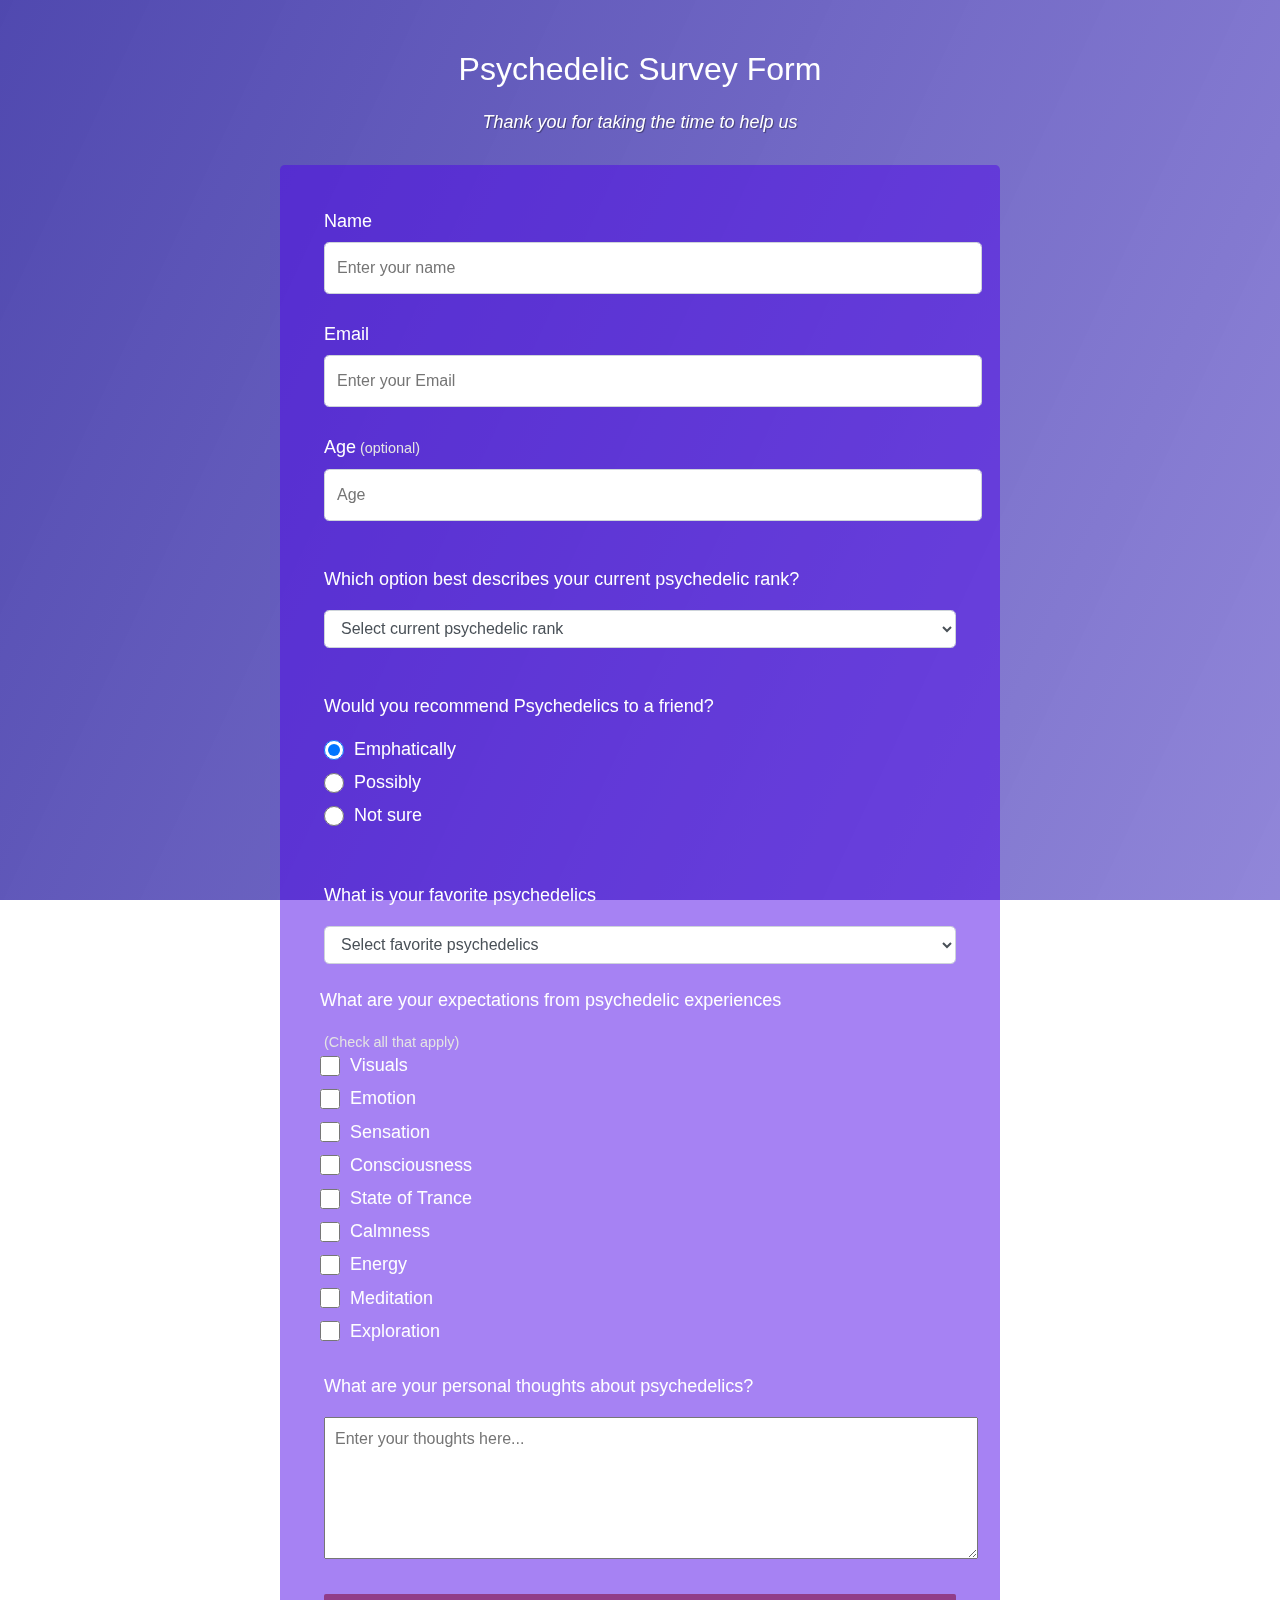
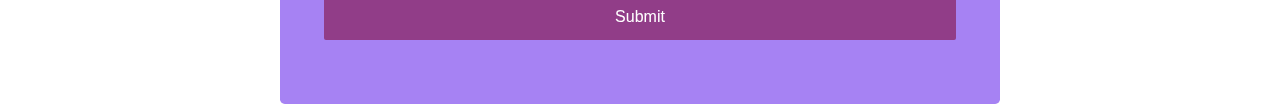
<file: Survey Form/index.html>
<!DOCTYPE html>
<html lang="en">
<head>
    <meta charset="UTF-8">
    <meta name="viewport" content="width=device-width, initial-scale=1.0">
    <title>Psychedelic Survey Form</title>
    <link rel="stylesheet" href="css/style.css" type="text/css">
</head>
<body>
    <div class="container">
        <header class="header">
            <h1 id="title" class="text-center">Psychedelic Survey Form</h1>
            <p id="description" class="description text-center">Thank you for taking the time to help us</p>
        </header>
        <form id="survey-form">
            <div class="form-group">
                <label id="name-label" for="name">Name</label>
                <input type="text" name="name" id="name" class="form-control" placeholder="Enter your name" required>
            </div>
            <div class="form-group">
                <label id="email-label" for="email">Email</label>
                <input type="email" name="email" id="email" class="form-control" placeholder="Enter your Email" required>
            </div>
            <div class="form-group">
                <label id="number-label" for="age">
                    Age
                    <span class="clue">(optional)</span>
                </label>
                <input type="number" name="age" id="number" class="form-control" min="18" max="118" placeholder="Age">
            </div>
            <div class="form-group">
                <p>Which option best describes your current psychedelic rank?</p>
                <select name="role" id="dropdown" class="form-control" required>
                    <option disabled selected value>Select current psychedelic rank</option>
                    <option value="beginner">Beginner</option>
                    <option value="experienced">Experienced</option>
                    <option value="enlightened">Enlightened</option>
                    <option value="mystical">Mystical</option>
                    <option value="heroic">Heroic</option>
                    <option value="out">Out of this world</option>
                    <option value="other">From other dimensions</option>
                    <option value="preferNo">Prefer not to say</option>
                </select>
            </div>
            <div class="form-group">
                <p>Would you recommend Psychedelics to a friend?</p>
                <label>
                    <input type="radio" name="user-recommend" value="emphatically" class="input-radio" checked>
                    Emphatically
                </label>
                <label>
                    <input type="radio" name="user-recommend" value="possibly" class="input-radio">
                    Possibly
                </label>
                <label>
                    <input type="radio" name="user-recommend" value="not-sure" class="input-radio">
                    Not sure
                </label>
            </div>
            <div class="form-group">
                <p>What is your favorite psychedelics</p>
                <select name="favorite" id="favorite" class="form-control" required>
                    <option disabled selected value>Select favorite psychedelics</option>
                    <option value="lsd">LSD</option>
                    <option value="dmt">DMT</option>
                    <option value="salvia">Salvia Divinorum</option>
                    <option value="psilocybin">Psilocybin</option>
                    <option value="mescaline">Mescaline</option>
                    <option value="5-meo-dmt">5-MeO-DMT</option>
                    <option value="2cb">2C-B</option>
                    <option value="bufotenin">Bufotenin</option>
                    <option value="ketamine">Ketamine</option>
                    <option value="ibogaine">Ibogaine</option>
                    <option value="others">Others</option>
                </select>
            </div>
            <div class="form-grorp">
                <p>What are your expectations from psychedelic experiences</p>
                <span class="clue">(Check all that apply)</span>
                <label>
                    <input type="checkbox" name="expectation" class="input-checkbox" value="visuals">
                    Visuals
                </label>
                <label>
                    <input type="checkbox" name="expectation" class="input-checkbox" value="emotion">
                    Emotion
                </label>
                <label>
                    <input type="checkbox" name="expectation" class="input-checkbox" value="sensation">
                    Sensation
                </label>
                <label>
                    <input type="checkbox" name="expectation" class="input-checkbox" value="consciousness">
                    Consciousness
                </label>
                <label>
                    <input type="checkbox" name="expectation" class="input-checkbox" value="trance">
                    State of Trance
                </label>
                <label>
                    <input type="checkbox" name="expectation" class="input-checkbox" value="calmness">
                    Calmness
                </label>
                <label>
                    <input type="checkbox" name="expectation" class="input-checkbox" value="energy">
                    Energy
                </label>
                <label>
                    <input type="checkbox" name="expectation" class="input-checkbox" value="meditation">
                    Meditation
                </label>
                <label>
                    <input type="checkbox" name="expectation" class="input-checkbox" value="exploration">
                    Exploration
                </label>
            </div>
            <div class="form-group">
                <p>What are your personal thoughts about psychedelics?</p>
                <textarea name="thoughts" id="thoughts" class="input-textarea" placeholder="Enter your thoughts here..."></textarea>
            </div>
            <div class="form-group">
                <button type="submit" id="submit" class="submit-button">
                    Submit
                </button>
            </div>
        </form>
    </div>
</body>
</html>
</file>
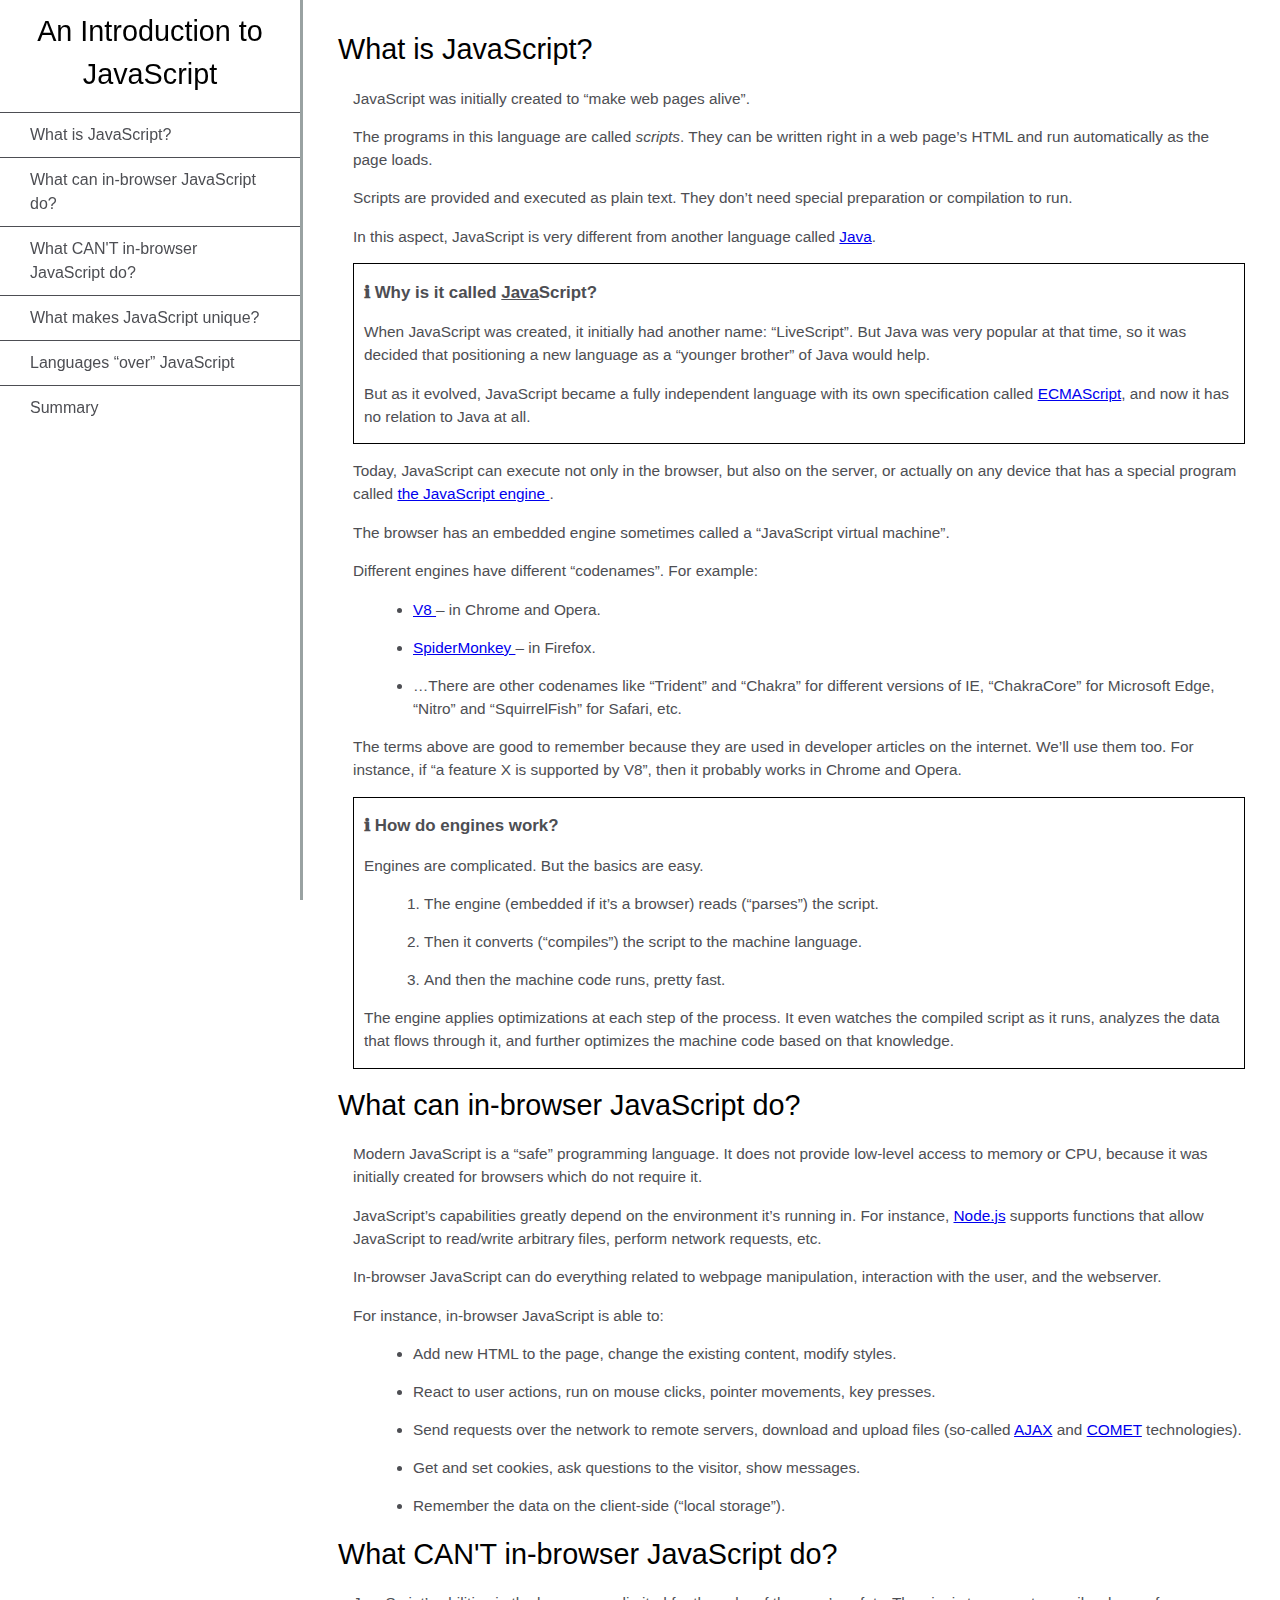
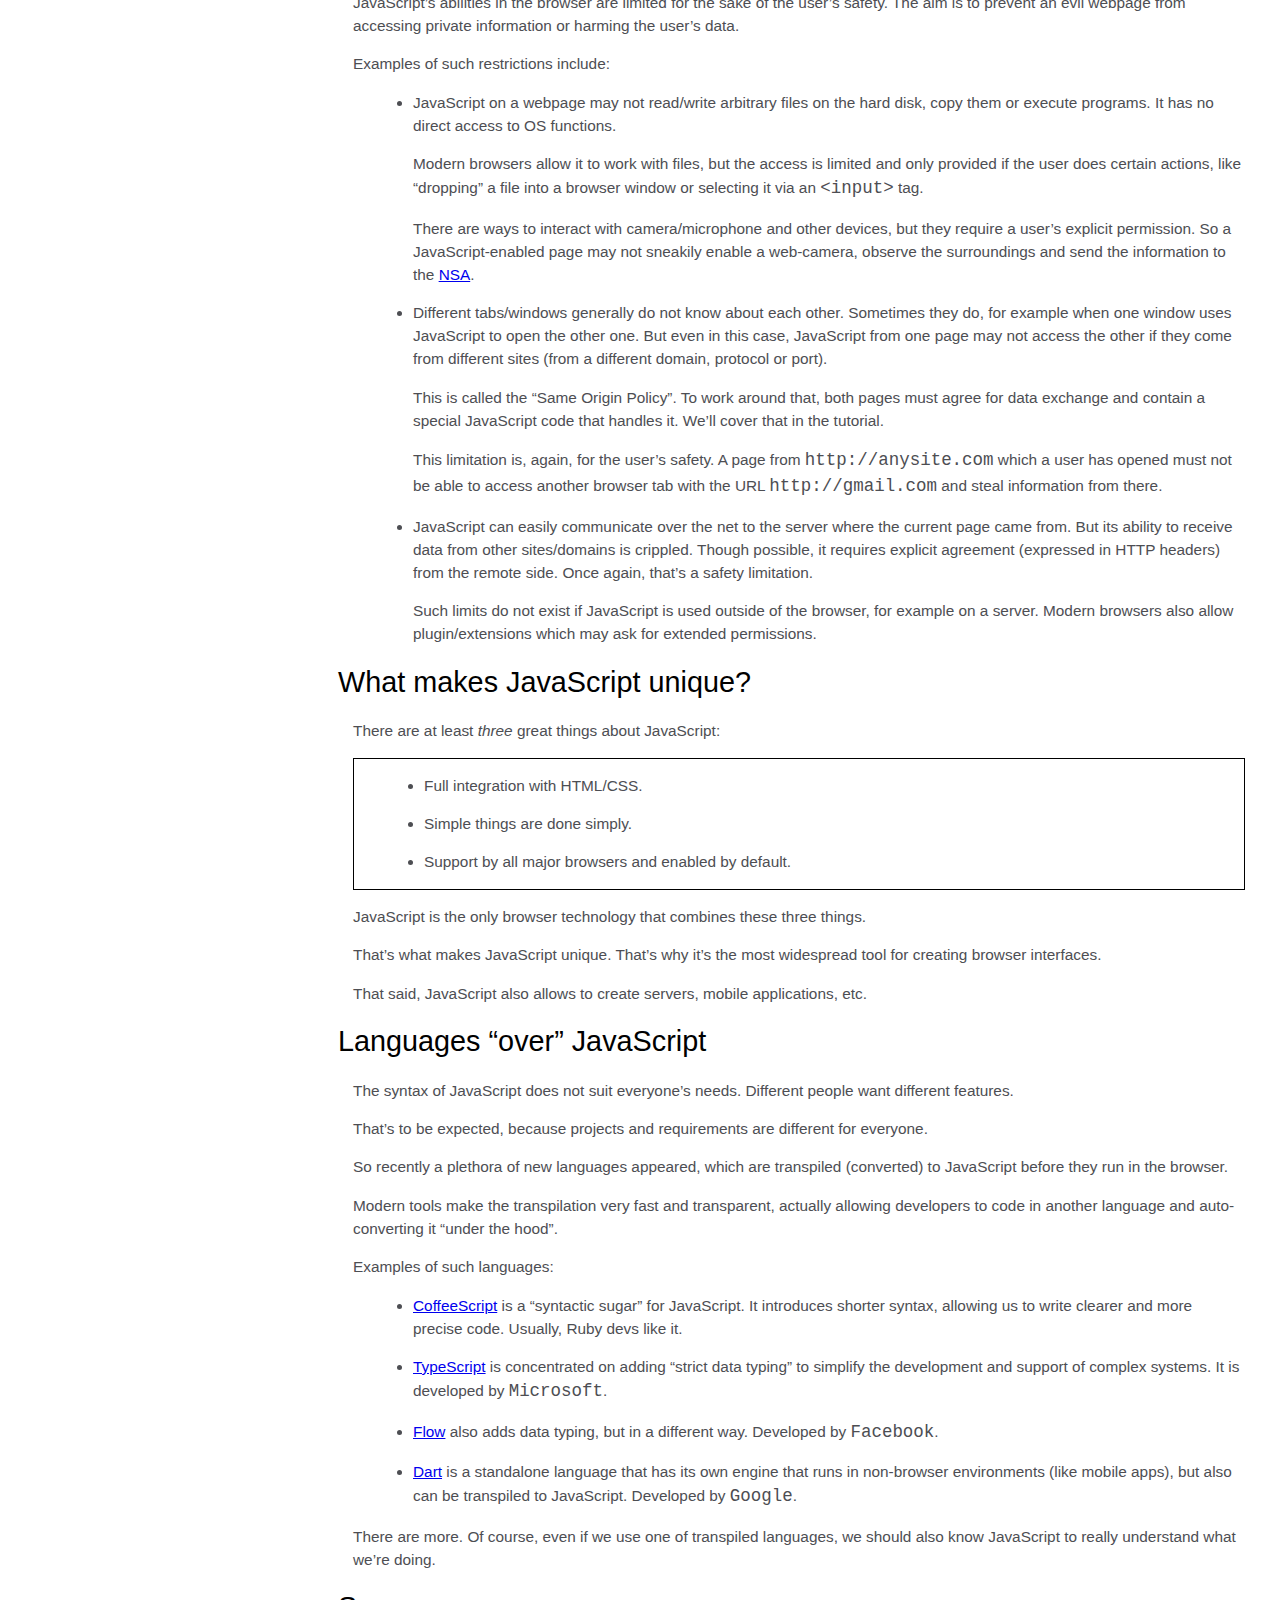
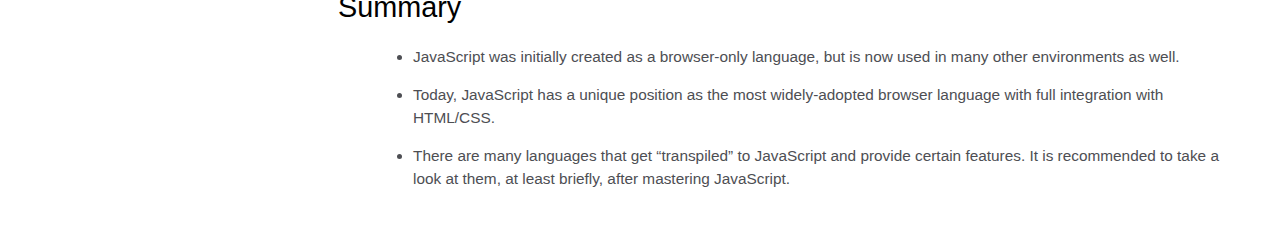
<file: Technical Documentation/index.html>
<!DOCTYPE html>
<html lang="en">
  <head>
    <meta charset="UTF-8" />
    <meta name="viewport" content="width=device-width, initial-scale=1.0" />
    <title>An Introduction to JavaScript</title>
    <link rel="stylesheet" href="css/style.css" type="text/css" />
  </head>

  <body>
    <nav id="navbar">
      <header>An Introduction to JavaScript</header>
      <ul>
        <li>
          <a href="#What_is_JavaScript?" class="nav-link">What is JavaScript?</a>
        </li>
        <li>
          <a href="#What_can_in-browser_JavaScript_do?" class="nav-link"
            >What can in-browser JavaScript do?</a
          >
        </li>
        <li>
          <a href="#What_CAN'T_in-browser_JavaScript_do?" class="nav-link"
            >What CAN'T in-browser JavaScript do?</a
          >
        </li>
        <li>
          <a href="#What_makes_JavaScript_unique?" class="nav-link"
            >What makes JavaScript unique?</a
          >
        </li>
        <li>
          <a href="#Languages_“over”_JavaScript" class="nav-link"
            >Languages “over” JavaScript</a
          >
        </li>
        <li>
          <a href="#Summary" class="nav-link">Summary</a>
        </li>
      </ul>
    </nav>
    <main id="main-doc">
      <section class="main-section" id="What_is_JavaScript?">
        <header>What is JavaScript?</header>
        <article>
          <p>
            JavaScript was initially created to “make web pages alive”.
          </p>
          <p>
            The programs in this language are called <i>scripts</i>. They can be
            written right in a web page’s HTML and run automatically as the page
            loads.
          </p>
          <p>
            Scripts are provided and executed as plain text. They don’t need
            special preparation or compilation to run.
          </p>
          <p>
            In this aspect, JavaScript is very different from another language
            called
            <a href="https://en.wikipedia.org/wiki/Java_(programming_language)"
              >Java</a
            >.
          </p>
          <div class="boxed">
            <p>
              <strong> &#8505;    Why is it called <u>Java</u>Script?</strong>
            </p>
            <p>
              When JavaScript was created, it initially had another name:
              “LiveScript”. But Java was very popular at that time, so it was
              decided that positioning a new language as a “younger brother” of
              Java would help.
            </p>
            <p>
              But as it evolved, JavaScript became a fully independent language
              with its own specification called
              <a href="http://en.wikipedia.org/wiki/ECMAScript">ECMAScript</a>,
              and now it has no relation to Java at all.
            </p>
          </div>
          <p>
            Today, JavaScript can execute not only in the browser, but also on
            the server, or actually on any device that has a special program
            called
            <a href="https://en.wikipedia.org/wiki/JavaScript_engine">
              the JavaScript engine </a
            >.
          </p>
          <p>
            The browser has an embedded engine sometimes called a “JavaScript
            virtual machine”.
          </p>
          <p>
            Different engines have different “codenames”. For example:
          </p>
          <ul>
            <li>
              <a href="https://en.wikipedia.org/wiki/V8_(JavaScript_engine)">
                V8
              </a>
              – in Chrome and Opera.
            </li>
            <li>
              <a href="https://en.wikipedia.org/wiki/SpiderMonkey"
                >SpiderMonkey
              </a>
              – in Firefox.
            </li>
            <li>
              …There are other codenames like “Trident” and “Chakra” for
              different versions of IE, “ChakraCore” for Microsoft Edge, “Nitro”
              and “SquirrelFish” for Safari, etc.
            </li>
          </ul>
          <p>
            The terms above are good to remember because they are used in
            developer articles on the internet. We’ll use them too. For
            instance, if “a feature X is supported by V8”, then it probably
            works in Chrome and Opera.
          </p>
          <div class="boxed">
            <p>
              <strong> &#8505;    How do engines work?</strong>
            </p>
            <p>
              Engines are complicated. But the basics are easy.
            </p>
            <ol>
              <li>
                The engine (embedded if it’s a browser) reads (“parses”) the
                script.
              </li>
              <li>
                Then it converts (“compiles”) the script to the machine
                language.
              </li>
              <li>
                And then the machine code runs, pretty fast.
              </li>
            </ol>
            <p>
              The engine applies optimizations at each step of the process. It
              even watches the compiled script as it runs, analyzes the data
              that flows through it, and further optimizes the machine code
              based on that knowledge.
            </p>
          </div>
        </article>
      </section>
      <section class="main-section" id="What_can_in-browser_JavaScript_do?">
        <header>What can in-browser JavaScript do?</header>
        <article>
          <p>
            Modern JavaScript is a “safe” programming language. It does not
            provide low-level access to memory or CPU, because it was initially
            created for browsers which do not require it.
          </p>
          <p>
            JavaScript’s capabilities greatly depend on the environment it’s
            running in. For instance,
            <a href="https://wikipedia.org/wiki/Node.js">Node.js</a> supports
            functions that allow JavaScript to read/write arbitrary files,
            perform network requests, etc.
          </p>
          <p>
            In-browser JavaScript can do everything related to webpage
            manipulation, interaction with the user, and the webserver.
          </p>
          <p>
            For instance, in-browser JavaScript is able to:
          </p>
          <ul>
            <li>
              Add new HTML to the page, change the existing content, modify
              styles.
            </li>
            <li>
              React to user actions, run on mouse clicks, pointer movements, key
              presses.
            </li>
            <li>
              Send requests over the network to remote servers, download and
              upload files (so-called
              <a href="https://en.wikipedia.org/wiki/Ajax_(programming)"
                >AJAX</a
              >
              and
              <a href="https://en.wikipedia.org/wiki/Comet_(programming)"
                >COMET</a
              >
              technologies).
            </li>
            <li>
              Get and set cookies, ask questions to the visitor, show messages.
            </li>
            <li>
              Remember the data on the client-side (“local storage”).
            </li>
          </ul>
        </article>
      </section>
      <section class="main-section" id="What_CAN'T_in-browser_JavaScript_do?">
        <header>What CAN'T in-browser JavaScript do?</header>
        <article>
          <p>
            JavaScript’s abilities in the browser are limited for the sake of
            the user’s safety. The aim is to prevent an evil webpage from
            accessing private information or harming the user’s data.
          </p>
          <p>
            Examples of such restrictions include:
          </p>
          <ul>
            <li>
              <p>
                JavaScript on a webpage may not read/write arbitrary files on
                the hard disk, copy them or execute programs. It has no direct
                access to OS functions.
              </p>
              <p>
                Modern browsers allow it to work with files, but the access is
                limited and only provided if the user does certain actions, like
                “dropping” a file into a browser window or selecting it via an
                <code>&lt;input&gt;</code> tag.
              </p>
              <p>
                There are ways to interact with camera/microphone and other
                devices, but they require a user’s explicit permission. So a
                JavaScript-enabled page may not sneakily enable a web-camera,
                observe the surroundings and send the information to the
                <a href="https://en.wikipedia.org/wiki/National_Security_Agency"
                  >NSA</a
                >.
              </p>
            </li>
            <li>
              <p>
                Different tabs/windows generally do not know about each other.
                Sometimes they do, for example when one window uses JavaScript
                to open the other one. But even in this case, JavaScript from
                one page may not access the other if they come from different
                sites (from a different domain, protocol or port).
              </p>
              <p>
                This is called the “Same Origin Policy”. To work around that,
                both pages must agree for data exchange and contain a special
                JavaScript code that handles it. We’ll cover that in the
                tutorial.
              </p>
              <p>
                This limitation is, again, for the user’s safety. A page from
                <code>http://anysite.com</code> which a user has opened must not
                be able to access another browser tab with the URL
                <code>http://gmail.com</code> and steal information from there.
              </p>
            </li>
            <li>
              <p>
                JavaScript can easily communicate over the net to the server
                where the current page came from. But its ability to receive
                data from other sites/domains is crippled. Though possible, it
                requires explicit agreement (expressed in HTTP headers) from the
                remote side. Once again, that’s a safety limitation.
              </p>
              <p>
                Such limits do not exist if JavaScript is used outside of the
                browser, for example on a server. Modern browsers also allow
                plugin/extensions which may ask for extended permissions.
              </p>
            </li>
          </ul>
        </article>
      </section>
      <section class="main-section" id="What_makes_JavaScript_unique?">
        <header>What makes JavaScript unique?</header>
        <article>
          <p>There are at least <i>three</i> great things about JavaScript:</p>
          <div class="boxed">
            <ul>
              <li>
                Full integration with HTML/CSS.
              </li>
              <li>
                Simple things are done simply.
              </li>
              <li>
                Support by all major browsers and enabled by default.
              </li>
            </ul>
          </div>
          <p>
            JavaScript is the only browser technology that combines these three
            things.
          </p>
          <p>
            That’s what makes JavaScript unique. That’s why it’s the most
            widespread tool for creating browser interfaces.
          </p>
          <p>
            That said, JavaScript also allows to create servers, mobile
            applications, etc.
          </p>
        </article>
      </section>
      <section class="main-section" id="Languages_“over”_JavaScript">
        <header>Languages “over” JavaScript</header>
        <article>
          <p>
            The syntax of JavaScript does not suit everyone’s needs. Different
            people want different features.
          </p>
          <p>
            That’s to be expected, because projects and requirements are
            different for everyone.
          </p>
          <p>
            So recently a plethora of new languages appeared, which are
            transpiled (converted) to JavaScript before they run in the browser.
          </p>
          <p>
            Modern tools make the transpilation very fast and transparent,
            actually allowing developers to code in another language and
            auto-converting it “under the hood”.
          </p>
          <p>
            Examples of such languages:
          </p>
          <ul>
            <li>
              <a href="http://coffeescript.org/">CoffeeScript</a> is a
              “syntactic sugar” for JavaScript. It introduces shorter syntax,
              allowing us to write clearer and more precise code. Usually, Ruby
              devs like it.
            </li>
            <li>
              <a href="http://www.typescriptlang.org/">TypeScript</a> is
              concentrated on adding “strict data typing” to simplify the
              development and support of complex systems. It is developed by
              <code>Microsoft</code>.
            </li>
            <li>
              <a href="http://flow.org/">Flow</a> also adds data typing, but in
              a different way. Developed by <code>Facebook</code>.
            </li>
            <li>
              <a href="https://www.dartlang.org/">Dart</a> is a standalone
              language that has its own engine that runs in non-browser
              environments (like mobile apps), but also can be transpiled to
              JavaScript. Developed by <code>Google</code>.
            </li>
          </ul>
          <p>
            There are more. Of course, even if we use one of transpiled
            languages, we should also know JavaScript to really understand what
            we’re doing.
          </p>
        </article>
      </section>
      <section class="main-section" id="Summary">
        <header>Summary</header>
        <article>
          <ul>
            <li>
              JavaScript was initially created as a browser-only language, but
              is now used in many other environments as well.
            </li>
            <li>
              Today, JavaScript has a unique position as the most widely-adopted
              browser language with full integration with HTML/CSS.
            </li>
            <li>
              There are many languages that get “transpiled” to JavaScript and
              provide certain features. It is recommended to take a look at
              them, at least briefly, after mastering JavaScript.
            </li>
          </ul>
        </article>
      </section>
    </main>
  </body>
</html>
</file>
<file: Survey Form/css/style.css>
body {
    font-family: 'Lucida Sans', 'Lucida Sans Regular', 'Lucida Grande', 'Lucida Sans Unicode', Geneva, Verdana, sans-serif;
    font-size: 1rem;
    font-weight: 400;
    line-height: 1.4;
    color: white;
    margin: 0;
}

body::before {
    content: '';
    position: fixed;
    top: 0;
    left: 0;
    height: 100%;
    width: 100%;
    z-index: -1;
    background: rgba(77, 5, 232, 0.5);
    background-image: linear-gradient(
        115deg,
        rgba(58, 58, 158, 0.8),
        rgba(136, 136, 206, 0.7)
      ),
      url(https://imgix.bustle.com/inverse/3a/ec/4a/4e/1add/4229/8aa9/54343c27a63c/psychedelic.jpeg);
    background-size: cover;
    background-repeat: no-repeat;
    background-position: center;
}

h1 {
    font-weight: 400;
    line-height: 1.2;
}

p {
    font-size: 1.125rem;
}

label {
    display: flex;
    align-items: center;
    font-size: 1.125rem;
    margin-bottom: 0.5rem;
}

input,
button,
select,
textarea {
    margin: 0;
    font-family: inherit;
    font-size: inherit;
    line-height: inherit;
}

button {
    border: none;
}

.container {
    width: 100%;
    margin: 3.125rem auto 0 auto;
}

@media (min-width: 576px) {
    .container {
        max-width: 540px;
    }
}

@media (min-width: 768px) {
    .container {
        max-width: 720px;
    }
}

.header {
    padding: 0 0.625rem;
    margin-bottom: 1.875rem;
}

.description {
    font-style: italic;
    font-weight: 200;
    text-shadow: 1px 1px 1px rgba(0, 0, 0, 0.4);
}

.clue {
    margin-left: 0.25rem;
    font-size: 0.9rem;
    color: #e4e4e4;
}

.text-center {
    text-align: center;
}

form {
    background: rgba(77, 5, 232, 0.5);
    padding: 2.5rem 0.625rem;
    border-radius: 0.3rem;
}

@media (min-width: 480px) {
    form {
        padding: 2.5rem;
    }
}

.form-group {
    margin: 0 auto 1.25rem auto;
    padding: 0.25rem;
}

.form-control {
    display: block;
    width: 100%;
    height: 2.375rem;
    padding: 0.375rem 0.75rem;
    color: #495057;
    background-color: #ffffff;
    background-clip: padding-box;
    border: 1px solid #ced4da;
    border-radius: 0.3rem;
    transition: border-color 015s ease-in-out, box-shadow 0.15s ease-in-out;
}

.form-control:focus {
    border-color: rgba(154, 18, 179, 1)ff;
    outline: 0;
    box-shadow: 0 0 0 0.2rem rgba(102, 51, 153, 0.25);
}

.input-radio,
.input-checkbox {
    display: inline-block;
    margin-right: 0.625rem;
    min-height: 1.25rem;
    min-width: 1.25rem;
}

.input-textarea {
    min-height: 120px;
    width: 100%;
    padding: 0.625rem;
    resize: vertical;
}

.submit-button {
    display: block;
    width: 100%;
    padding: 0.75rem;
    background: rgba(145, 61, 136, 1);
    color: inherit;
    border-radius: 2px;
    cursor: pointer;
}
</file>
<file: Technical Documentation/css/style.css>
html,
body {
    min-width: 290px;
    color: #4d4e53;
    background-color: #ffffff;
    font-family: Arial, Helvetica, sans-serif;
    line-height: 1.5;
}

#navbar {
    position: fixed;
    min-width: 290px;
    top: 0px;
    left: 0px;
    width: 300px;
    height: 100%;
    border-right: solid;
    border-color: rgba(0, 22, 22, 0.4);
}

header {
    color: black;
    margin: 10px;
    text-align: center;
    font-size: 1.8em;
    font-weight: thin;
}

#main-doc header {
    text-align: left;
    margin: 0px;
}

#navbar ul {
    height: 88%;
    padding: 0;
    overflow-y: auto;
    overflow-x: hidden;
}

#navbar li {
    color: #4d4e53;
    border-top: 1px solid;
    list-style: none;
    position: relative;
    width: 100%;
}

#navbar a {
    display: block;
    padding: 10px 30px;
    color: #4d4e53;
    text-decoration: none;
    cursor: pointer;
}

#main-doc {
    position: absolute;
    margin-left: 310px;
    padding: 20px;
    margin-bottom: 180px;
}

section article {
    color: #4d4e53;
    margin: 15px;
    font-size: 0.96em;
}

section li {
    margin: 15px 0px 0px 20px;
}

code {
    font-size: 1.4em;
}

.boxed {
    border: 1px solid black;
    padding: 0px 10px;
}

strong {
    font-size: 1.1em;
}

@media only screen and (max-width: 815px) {
    #navbar ul {
        border: 1px solid;
        height: 270px;
    }

    #navbar {
        background-color: #ffffff;
        position: absolute;
        top: 0px;
        padding: 0;
        margin: 0;
        width: 100%;
        max-height: 275px;
        border: none;
        z-index: 1;
        border-bottom: 2px solid;
        overflow: auto;
    }

    #main-doc {
        position: relative;
        margin-left: 0px;
        margin-top: 270px;
    }
}
</file>
